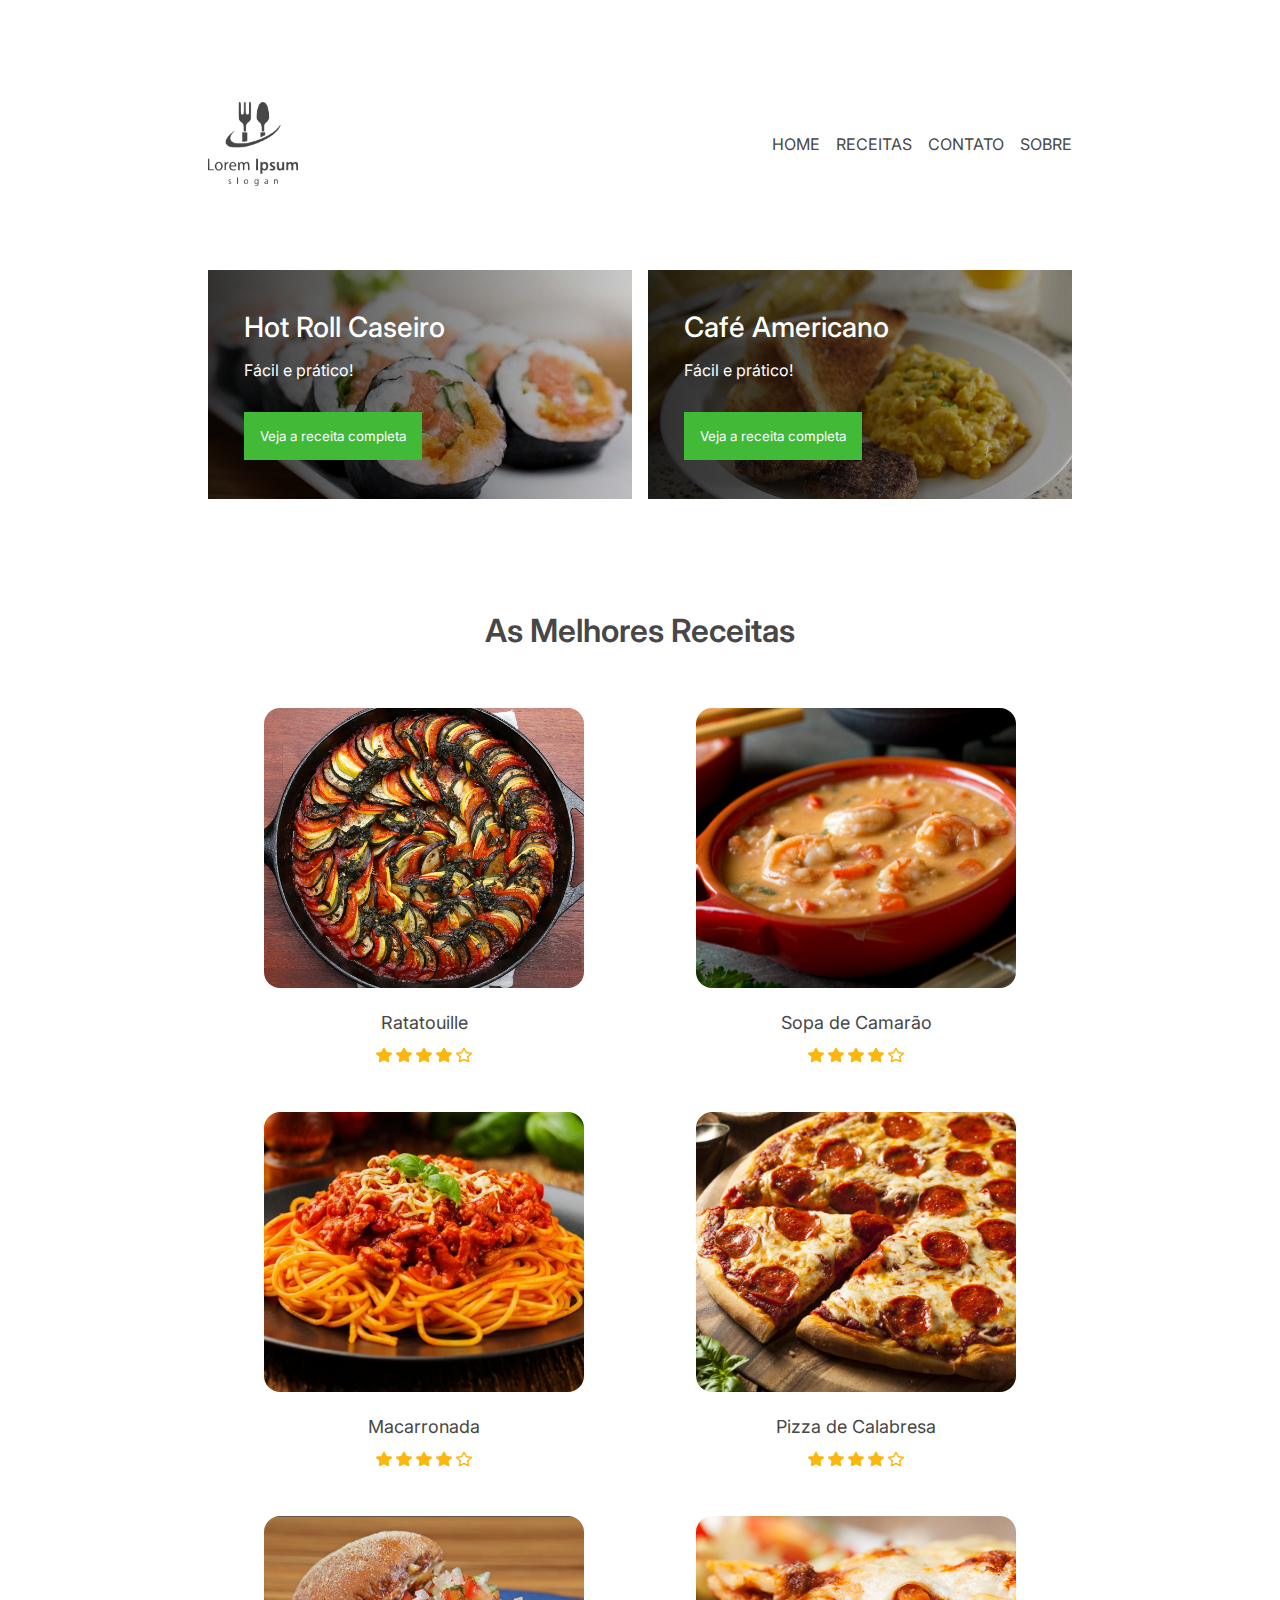
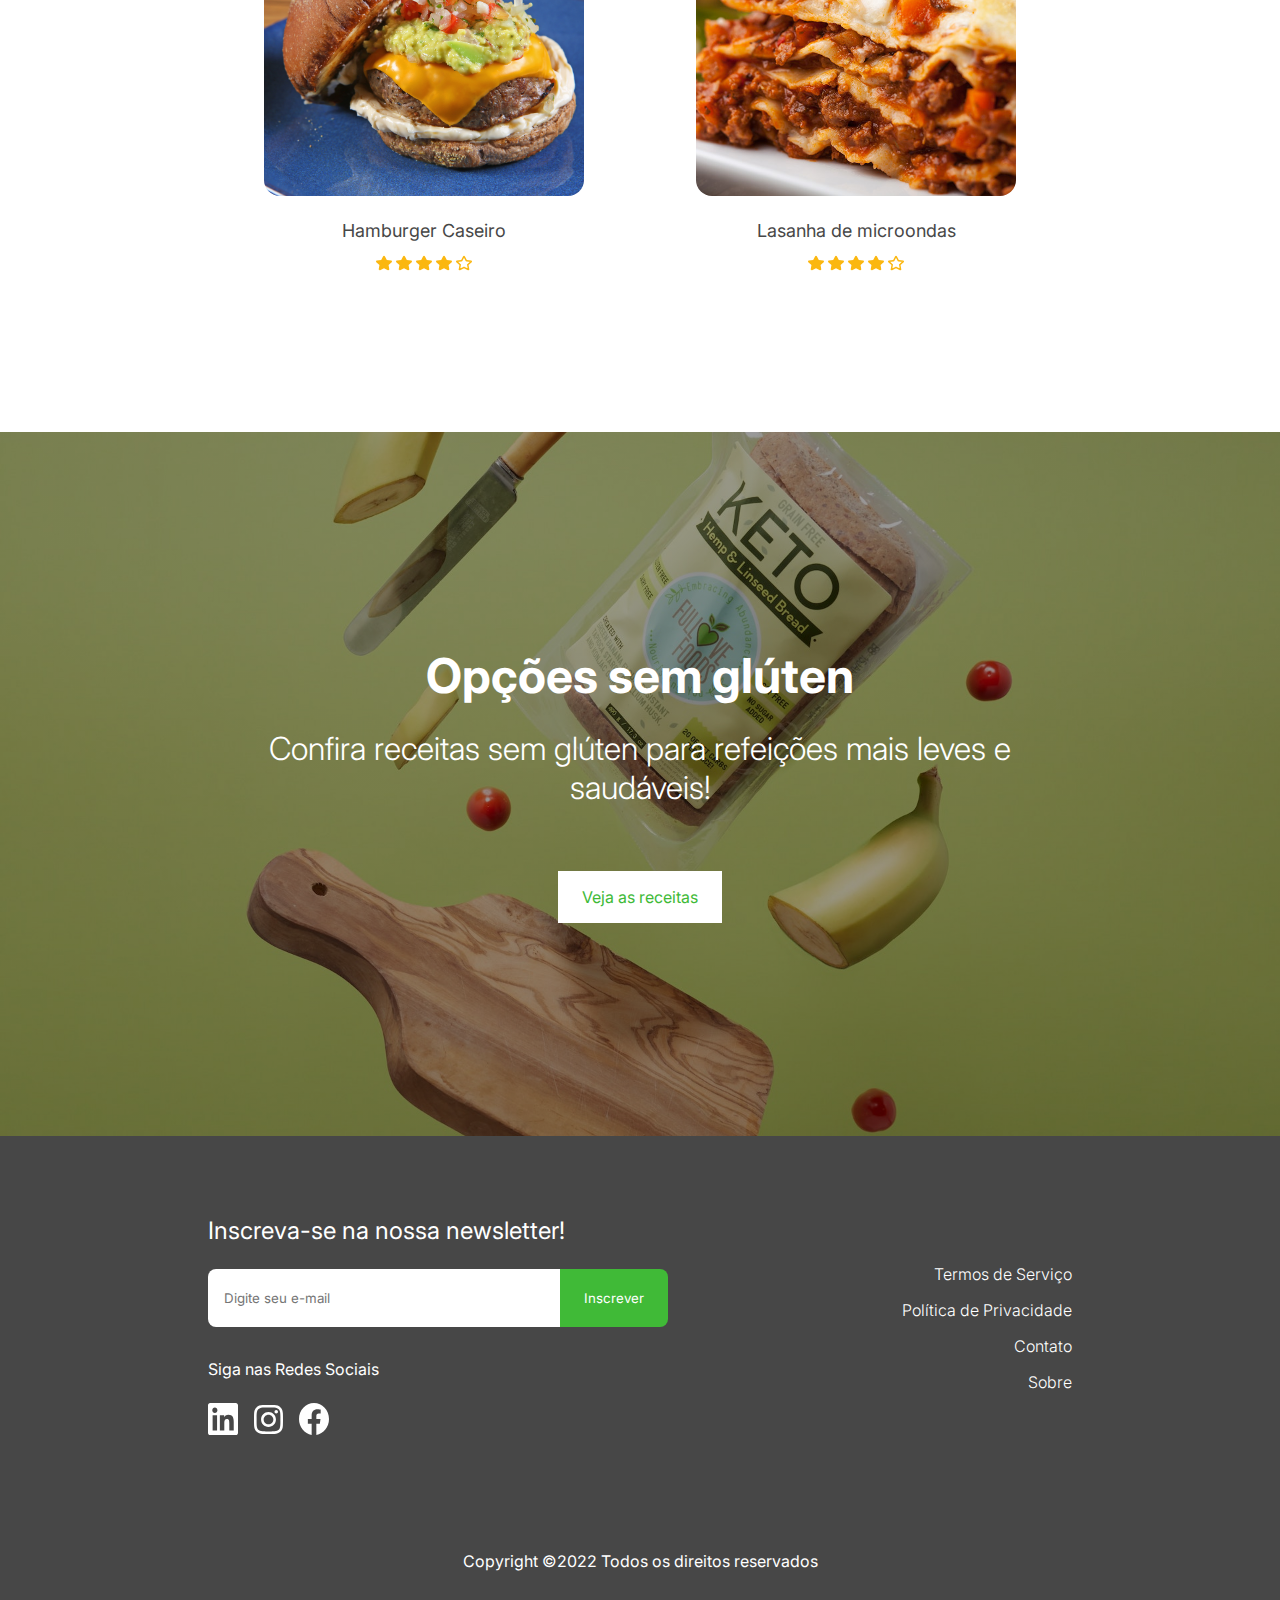
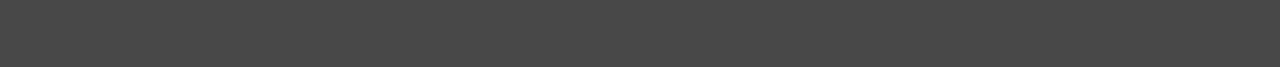
<file: 1_Desafio_HTML_CSS/modelo/index.html>
<!DOCTYPE html>
<html lang="pt-br">

<head>
  <meta charset="UTF-8">
  <meta http-equiv="X-UA-Compatible" content="IE=edge">
  <meta name="viewport" content="width=device-width, initial-scale=1.0">
  <link rel="stylesheet" href="style.css">
  <link rel="preconnect" href="https://fonts.googleapis.com">
  <link rel="preconnect" href="https://fonts.gstatic.com" crossorigin>
  <link href="https://fonts.googleapis.com/css2?family=Inter:wght@100;200;300;500;600;700;800;900&display=swap"
    rel="stylesheet">
  <title>Website</title>
</head>

<body>
  <nav>
    <img src="Assets/LOGO.png" alt="">
    <div class="links">
      <a href="">HOME</a>
      <a href="">RECEITAS</a>
      <a href="">CONTATO</a>
      <a href="">SOBRE</a>
    </div>
  </nav>
  <!-------------------------------------------------->
  <main>
    <div class="carousel-container">

      <div class="carousel-item item-1">
        <h1>Hot Roll Caseiro</h1>
        <h2>Fácil e prático!</h2>
        <button>Veja a receita completa</button>
      </div>

      <div class="carousel-item item-2">
        <h1>Café Americano</h1>
        <h2>Fácil e prático!</h2>
        <button>Veja a receita completa</button>
      </div>
    </div>

    <h1 class="subtitle">As Melhores Receitas</h1>

    <div class="list-container">
      <div class="item-card 1">
        <img class="item-img" src="Assets/Ratatouille.jpg" alt="">
        <h1 class="item-name">Ratatouille</h1>
        <div class="starContainer">
          <img src="Assets/star.svg">
          <img src="Assets/star.svg">
          <img src="Assets/star.svg">
          <img src="Assets/star.svg">
          <img src="Assets/star_empty.svg">
        </div>
      </div>
      <div class="item-card 2">
        <img class="item-img" src="Assets/Sopa_camarao.jpg" alt="">
        <h1 class="item-name">Sopa de Camarão</h1>
        <div class="starContainer">
          <img src="Assets/star.svg">
          <img src="Assets/star.svg">
          <img src="Assets/star.svg">
          <img src="Assets/star.svg">
          <img src="Assets/star_empty.svg">
        </div>
      </div>
      <div class="item-card 3">
        <img class="item-img" src="Assets/Macarronada.jpg" alt="">
        <h1 class="item-name">Macarronada</h1>
        <div class="starContainer">
          <img src="Assets/star.svg">
          <img src="Assets/star.svg">
          <img src="Assets/star.svg">
          <img src="Assets/star.svg">
          <img src="Assets/star_empty.svg">
        </div>
      </div>
      <div class="item-card 4">
        <img class="item-img" src="Assets/Pizza.jpg" alt="">
        <h1 class="item-name">Pizza de Calabresa</h1>
        <div class="starContainer">
          <img src="Assets/star.svg">
          <img src="Assets/star.svg">
          <img src="Assets/star.svg">
          <img src="Assets/star.svg">
          <img src="Assets/star_empty.svg">
        </div>
      </div>
      <div class="item-card 5">
        <img class="item-img" src="Assets/burguer.png" alt="">
        <h1 class="item-name">Hamburger Caseiro</h1>
        <div class="starContainer">
          <img src="Assets/star.svg">
          <img src="Assets/star.svg">
          <img src="Assets/star.svg">
          <img src="Assets/star.svg">
          <img src="Assets/star_empty.svg">
        </div>
      </div>
      <div class="item-card 6">
        <img class="item-img" src="Assets/Lasanha.jpg" alt="">
        <h1 class="item-name">Lasanha de microondas</h1>
        <div class="starContainer">
          <img src="Assets/star.svg">
          <img src="Assets/star.svg">
          <img src="Assets/star.svg">
          <img src="Assets/star.svg">
          <img src="Assets/star_empty.svg">
        </div>
      </div>
    </div>

    <div class="noGlutenSection">
      <h1>Opções sem glúten</h1>
      <p>Confira receitas sem glúten para refeições mais leves e saudáveis!</p>
      <button>Veja as receitas</button>
    </div>

  </main>
  <!-------------------------------------------------->
  <footer>
    <div class="footer-horizontal-stack">
      <div class="footerStack">
        <h1>Inscreva-se na nossa newsletter!</h1>
        <form class="inputContainer">
          <input type="text" placeholder="Digite seu e-mail">
          <button>Inscrever</button>
        </form>

        <h2>Siga nas Redes Sociais</h2>
        <div class="social-icons">
          <a href=""><img src="./Assets/social_linkedin.svg" alt=""></a>
          <a href=""><img src="./Assets/social_instagram.svg" alt=""></a>
          <a href=""><img src="./Assets/social_facebook.svg" alt=""></a>
        </div>
      </div>

      <div class="footer-links">
        <a href="">Termos de Serviço</a>
        <a href="">Política de Privacidade</a>
        <a href="">Contato</a>
        <a href="">Sobre</a>
      </div>
    </div>
    <p>Copyright ©2022 Todos os direitos reservados</p>
  </footer>
</body>

</html>
</file>
<file: 1_Desafio_HTML_CSS/modelo/style.css>
:root {
  --green: #40ba37;
  --yellow: #fbb710;
  --darkGray: #474747;
  --lightGray: #858585;
  --white: #ffffff;
  --horizontalPadding: 13rem;
}

* {
  font-family: "Inter", sans-serif;
  box-sizing: border-box;
  margin: 0;
  padding: 0;
}

main {
  display: flex;
  flex-direction: column;
  align-content: center;
  justify-content: center;
}

nav {
  padding-top: 6.4rem;
  padding-bottom: 5.25rem;
  display: flex;
  flex-direction: row;
  justify-content: space-between;
  align-items: center;
  margin: 0 var(--horizontalPadding) 0 var(--horizontalPadding);
}

nav img {
  height: 5.2rem;
}

nav .links {
  display: flex;
  flex-direction: row;
  justify-content: center;
  align-items: center;
  gap: 1rem;
}

nav .links a:hover {
  filter: brightness(1.7);
}

nav .links a {
  color: var(--darkGray);
  font-weight: 400;
}

.carousel-container {
  display: flex;
  flex-direction: row;
  justify-content: center;
  gap: 1rem;
  align-items: center;
  margin: 0 var(--horizontalPadding) 0 var(--horizontalPadding);
}

.carousel-item {
  /* width: 31.25rem; */
  width: 100%;
  height: 14.37rem;
  display: flex;
  flex-direction: column;
  justify-content: center;
  align-items: start;
  padding-left: 2.25rem;
  background-color: var(--green);
  margin-bottom: 7rem;
}

.item-1 {
  background-image: linear-gradient(
      90deg,
      rgba(0, 0, 0, 0.8),
      rgba(0, 0, 0, 0.2)
    ),
    url("Assets/Sushi.jpg");
  background-size: cover;
  background-position: center;
}

.item-2 {
  background-image: linear-gradient(
      90deg,
      rgba(0, 0, 0, 0.8),
      rgba(0, 0, 0, 0.2)
    ),
    url("Assets/Cafe_da_manha_caseiro.jpg");
  background-size: cover;
}

.subtitle {
  font-size: 2rem;
  font-weight: 600;
  color: var(--darkGray);
  text-align: center;
  margin-bottom: 3.625rem;
}

.carousel-item h1 {
  font-size: 1.75rem;
  font-weight: 500;
  color: var(--white);
}

.carousel-item h2 {
  font-size: 1rem;
  font-weight: 400;
  color: var(--white);
  margin-top: 1rem;
}

.carousel-item button {
  background-color: var(--green);
  color: var(--white);
  padding: 1rem;
  border: none;
  cursor: pointer;
  margin-top: 2rem;
}

.carousel-item button:hover {
  filter: brightness(1.1);
}

.list-container {
  display: flex;
  justify-content: space-between;
  align-items: flex-start;
  flex-wrap: wrap;
  margin: 0 var(--horizontalPadding) 7rem var(--horizontalPadding);
}

.item-card {
  flex-basis: 30%;
  min-width: 20rem;
  height: 22.25rem;
  display: flex;
  flex-direction: column;
  justify-content: flex-start;
  align-items: center;
  margin-bottom: 3rem;
  margin-left: auto;
  margin-right: auto;
}

.item-img {
  width: 100%;
  height: 17.5rem;
  object-fit: cover;
  margin-bottom: 1.5rem;
  border-radius: 1rem;
}

.item-img:hover {
  filter: brightness(0.7);
  cursor: pointer;
}

.item-name {
  color: var(--darkGray);
  font-size: 1.125rem;
  font-weight: 400;
  text-align: center;
}

.starContainer {
  display: flex;
  flex-direction: row;
  gap: 0.25rem;
  align-items: center;
  justify-content: center;
  margin-top: 0.875rem;
}

.starContainer img {
  width: 1rem;
  height: 1rem;
  margin-bottom: 0;
}

.noGlutenSection {
  height: 44rem;
  display: flex;
  flex-direction: column;
  justify-content: center;
  align-items: center;
  background-image: linear-gradient(rgba(0, 0, 0, 0.4), rgba(0, 0, 0, 0.4)),
    url("Assets/pexels-jj-jordan-10640941.jpg");
  background-size: cover;
  background-position: center;
}

.noGlutenSection:hover,
.noGlutenSection:focus {
  background-size: 110%;
  filter: brightness(1.15);
  animation-name: bgGrow;
  animation-duration: 0.3s;
}

@keyframes bgGrow {
  0% {
    background-size: 100%;
    filter: brightness(1);
  }
  100% {
    background-size: 110%;
    filter: brightness(1.15);
  }
}

.noGlutenSection h1 {
  color: var(--white);
  font-size: 3rem;
}

.noGlutenSection p {
  color: var(--white);
  font-size: 2rem;
  text-align: center;
  font-weight: 300;
  margin: 1.5rem var(--horizontalPadding) 4rem var(--horizontalPadding);
}

.noGlutenSection button {
  background-color: var(--white);
  color: var(--green);
  padding: 1rem 1.5rem 1rem 1.5rem;
  font-size: 1rem;
  border: none;
}

.noGlutenSection button:hover {
  filter: brightness(0.8);
  cursor: pointer;
}

/* -------------------------------------------------- */
/* -------------------------------------------------- */
/* -------------------------------------------------- */
/* -------------------------------------------------- */
/* -------------------------------------------------- */
/* -------------------------------------------------- */

footer {
  background-color: var(--darkGray);
  display: flex;
  flex-direction: column;
  justify-content: center;
  align-items: center;
  padding: 5rem var(--horizontalPadding) 6rem var(--horizontalPadding);
  gap: 7rem;
}

footer p {
  font-size: 1rem;
  color: var(--white);
}

a {
  text-decoration: none;
  font-weight: 300;
  color: var(--white);
}

ul {
  list-style-type: none;
}

.footer-horizontal-stack {
  display: flex;
  flex-direction: row;
  justify-content: space-between;
  width: 100%;
}

.footerStack {
  display: flex;
  flex-direction: column;
  gap: 1.5rem;
}

.footerStack h1 {
  color: var(--white);
  font-size: 1.5rem;
  font-weight: 400;
}

.footerStack h2 {
  color: var(--white);
  font-size: 1rem;
  font-weight: 400;
  margin-top: 0.5rem;
}

.footer-links {
  display: flex;
  flex-direction: column;
  align-items: flex-end;
  justify-content: center;
  text-align: end;
  gap: 1rem;
}

.inputContainer {
  display: flex;
  border-radius: 0.5rem;
  overflow: hidden;
}

.inputContainer input {
  width: 22rem;
  padding: 1.3rem 1rem 1.3rem 1rem;
  border: none;
}

.inputContainer input:active {
  border: none;
}

.inputContainer button {
  background-color: var(--green);
  color: var(--white);
  padding: 1.3rem 1.5rem 1.3rem 1.5rem;
  border: none;
}

.inputContainer button:hover {
  filter: brightness(1.1);
  cursor: pointer;
}

.social-icons {
  display: flex;
  flex-direction: row;
  gap: 1rem;
  align-items: center;
}

@media only screen and (max-width: 1200px) {
  :root {
    --horizontalPadding: 5rem;
  }
}

a:hover {
  filter: brightness(0.5);
}
</file>
